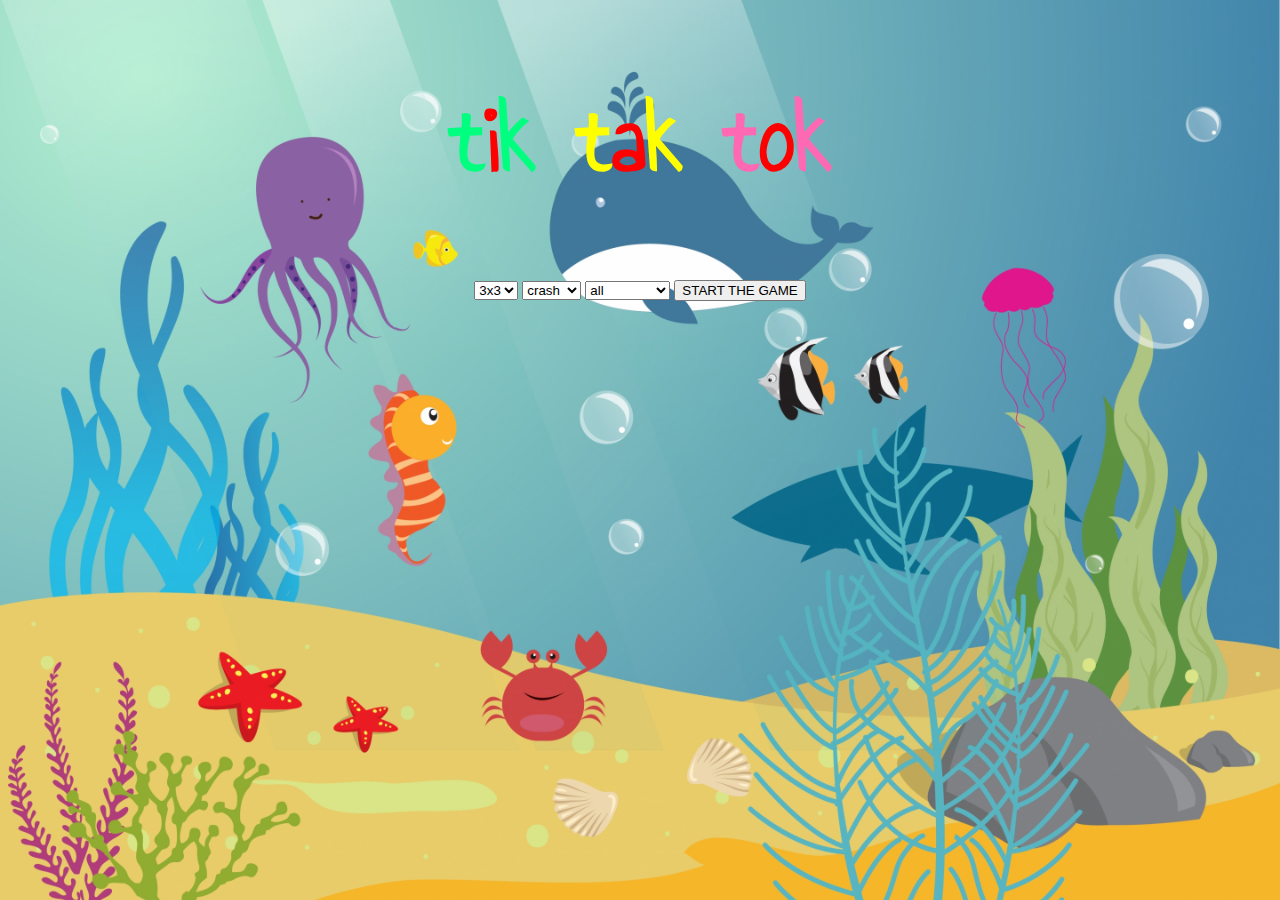
<file: index.html>
<!Doctype html>
<html>
    <head>
        <meta name="viewport" content="width=device-width, initial-scale=1.0">
        <meta charset="UTF-8">
        <link rel="stylesheet" type="text/css" href="stylesheets/reset.css">
        <link href='https://fonts.googleapis.com/css?family=Annie Use Your Telescope' rel='stylesheet'>
        <link rel="stylesheet" href="https://cdnjs.cloudflare.com/ajax/libs/font-awesome/4.7.0/css/font-awesome.min.css">
        <link href="https://fonts.googleapis.com/icon?family=Material+Icons" rel="stylesheet">
        <link rel="stylesheet" type="text/css" href="stylesheets/XO.css">
    </head>

    <body>
        <audio id="banana">
            <source src="audio/banana.mp3" type="audio/mpeg">
                
          </audio>
          <audio id="crash1">
            <source src="audio/crash.mp3" type="audio/mpeg">
                
          </audio>
          <audio id="bababa">
            <source src="audio/bababa.mp3" type="audio/mpeg">
                
          </audio>
          <audio id="aka">
                <source src="audio/aka.mp3" type="audio/mpeg">
          </audio>
          <div class ='thGame'>
            <h1><span class='tik'>t</span><span class='i'>i</span><span class='tik'>k</span> <span class='tak'>t</span><span class='i'>a</span><span class='tak'>k</span> <span class='tok'> t</span><span class='i'>o</span><span class='tok'>k</span>
          </h1>
          </div>
          <div class='menue'>
            <select id='num'name="type">
              <option value="3">3x3</option>
              <option value="4">4x4</option>
              <option value="5">5x5</option>
              <option value="6">6x6</option>
            </select>
            <select id ='char'name="charecter" >
                <option value="crash">crash</option>
                <option value="mnion">mnion</option>
              </select>
              <select id='similar'name="number_of_similarity">
                  <option value="0">all</option>
                <option value="3">3 similarity</option>
                <option value="4">4 similarity</option>
                <option value="5">5 similarity</option>
                
              </select>
              <input id ='start' type="button" value="START THE GAME" >
          </div>
         
          <div class ='game'>
          </div>
          <!--<div class ='tieBox'>
            <p>sorry...But tie is comming !!!</p>
            <img src='images/snow.png' alt="snow">
          </div>-->
          <script
  src="https://code.jquery.com/jquery-3.4.1.min.js"
  integrity="sha256-CSXorXvZcTkaix6Yvo6HppcZGetbYMGWSFlBw8HfCJo="
  crossorigin="anonymous"></script>
  <script src="javascript/XO.js" ></script>
    </body>
</html>
</file>
<file: stylesheets/XO.css>
body{
    margin:0 auto;
    text-align: center;
    width:100%;
    display: flex;
    flex-direction: column;

    justify-content: stretch;
    background-image: url(../images/Ocean.jpg);
    background-size: cover;
    background-repeat: no-repeat;

}
.tieBox{
    visibility: hidden;
    position: absolute;
    z-index: 100;
    top:50%;
    left: 50%;
    
    transform: translate(-50%, -50%)
}



.Game_panel{
    display: flex;
    flex-wrap: nowrap;
    align-items: center;

}

.cel{
    display: flex;
    width: 32%;
    height: 32%;
    border:solid black;
    text-align: center;
    justify-content: center;
    background:rgba(255, 255, 255, 0.4);;
  }

.game{
    width: 24%;
    height: 24vw;
    display: flex;
    flex-wrap: wrap;
    margin:0 auto;
    align-items: stretch;
    align-content: flex-start;
}

.thGame{
    padding-top :10vh;
    padding-bottom: 10vh;
    font-family: 'Annie Use Your Telescope';
    font-size: 40px;
    font-weight: 900;
                                                                                                
    font-size: 100px;
    color:yellow
}
.i {
    color : red;
}
.tak{
   color:yellow
}
.tok{
    color: hotpink;
}
.tik{color: springgreen;}
  

  @media only screen and (max-width: 320px) {
    
    .game{
   
        width:100%;
        height:60vh
    }
    .cel{
        width: 31.8%;
        
    }

    body{
        background-image:url(../images/58867-O9EBKW-599.jpg);
        background-size: 100vw 100vh;;
    }
    .thGame{
        font-size:60px;
        padding-top :0vh;
    }


  }


  

  @media only screen and (max-width: 600px) and(min-width :400px) {
    .game{
   
        width:100%;
        height:60vh
    }
    .cel{
        width:31.9%;    
    }
    body{
        background-image:url(../images/58867-O9EBKW-599.jpg);
        background-size: 100vw 100vh;;
    }
    .thGame{
        font-size:60px;
        padding-top :0vh;
    }
  }


  @media only screen and (max-width: 800px)and (min-width :600px) {
    
    .game{
   
        width:100%;
        height:60vh
    }
    .cel{
        width: 32.64%;
        
    }
    body{
        background-image:url(../images/58867-O9EBKW-599.jpg);
        background-size: 100vw 100vh;;
    }
    .thGame{
        font-size:100px;
        padding-top :0vh;
    }

  }
</file>
